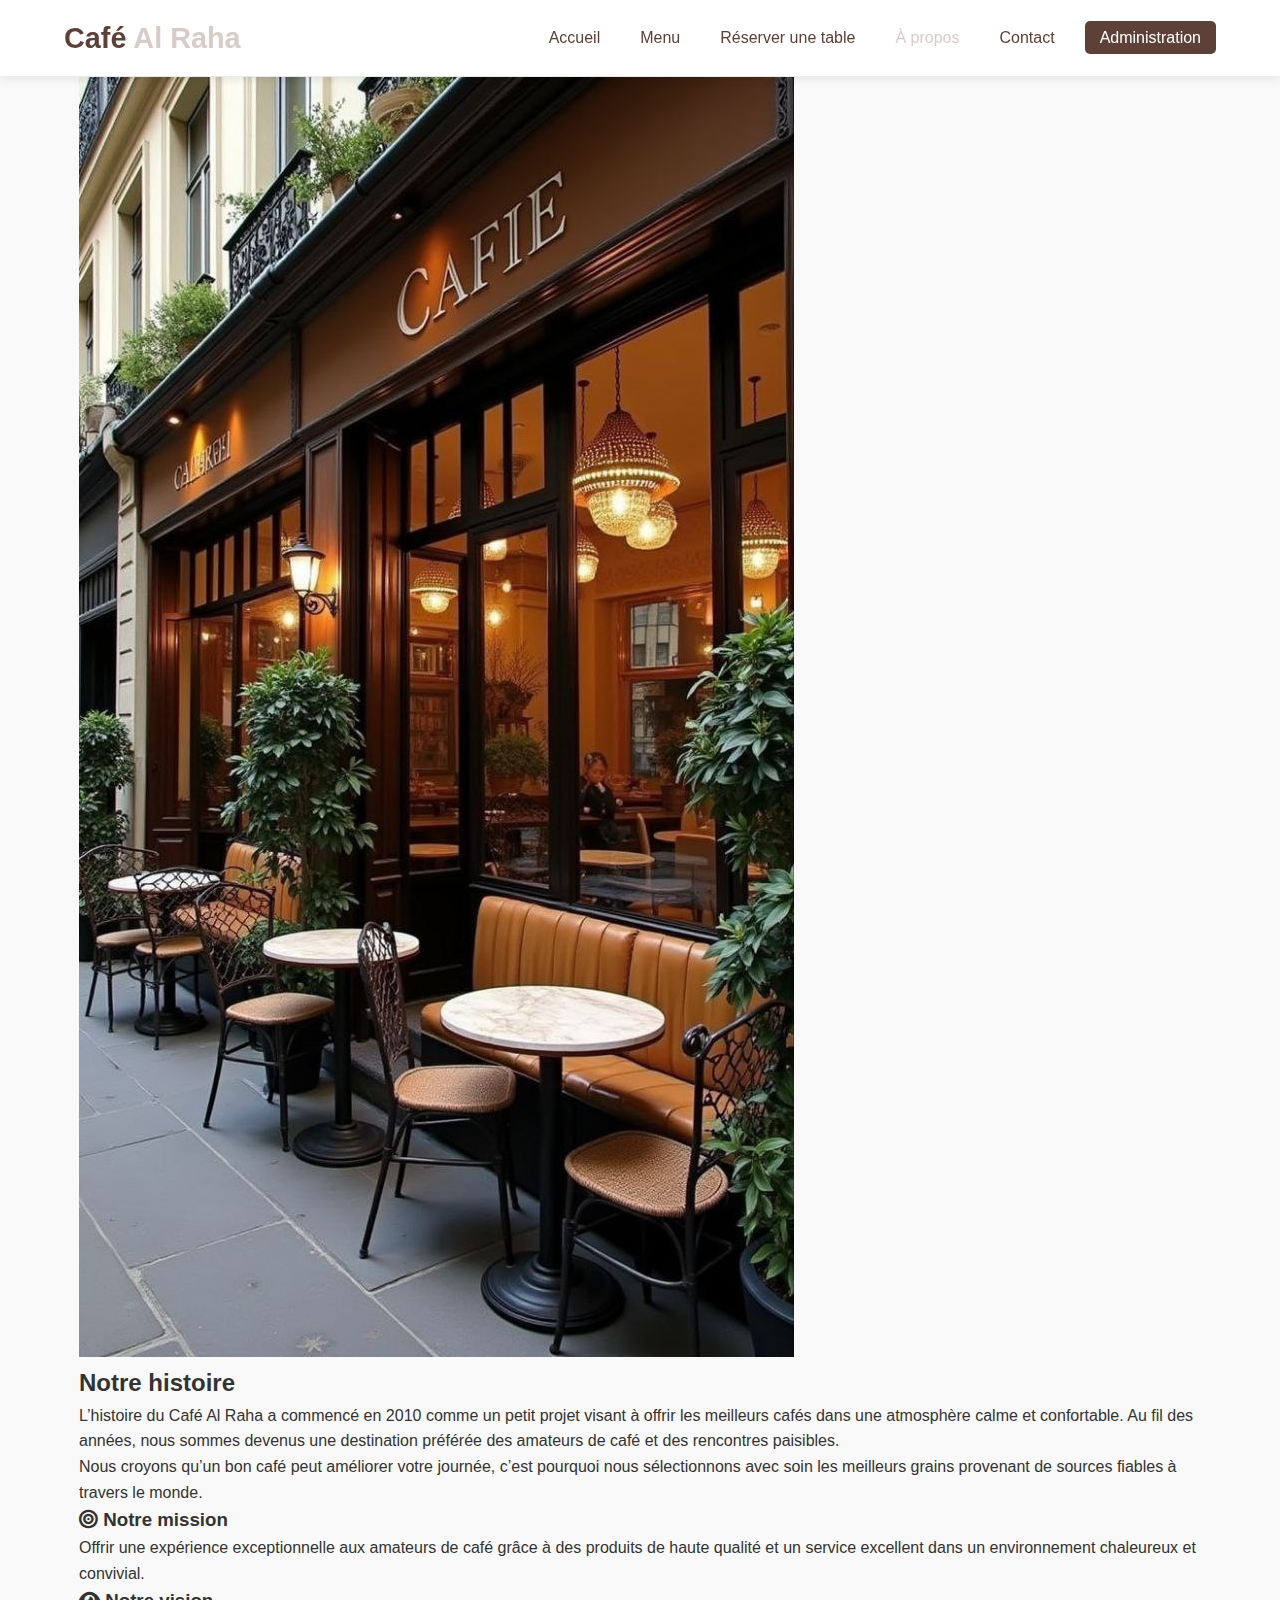
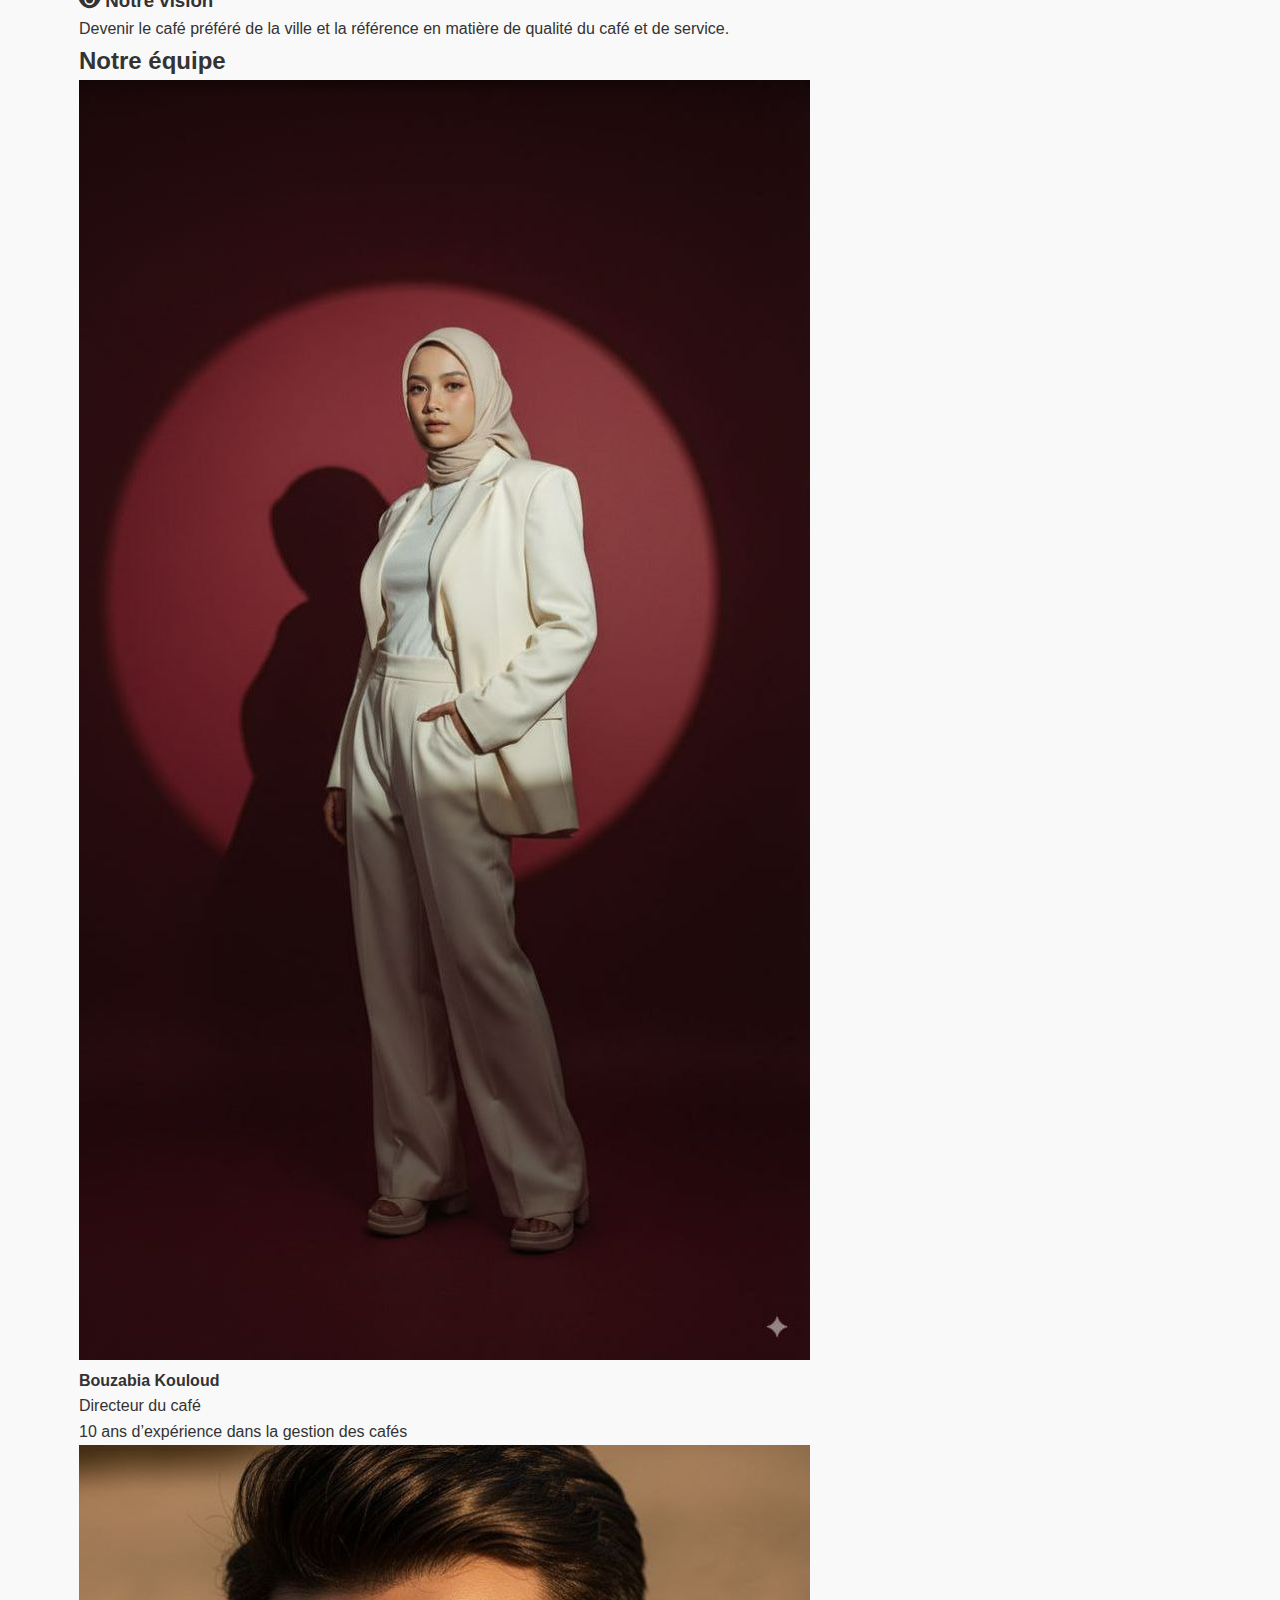
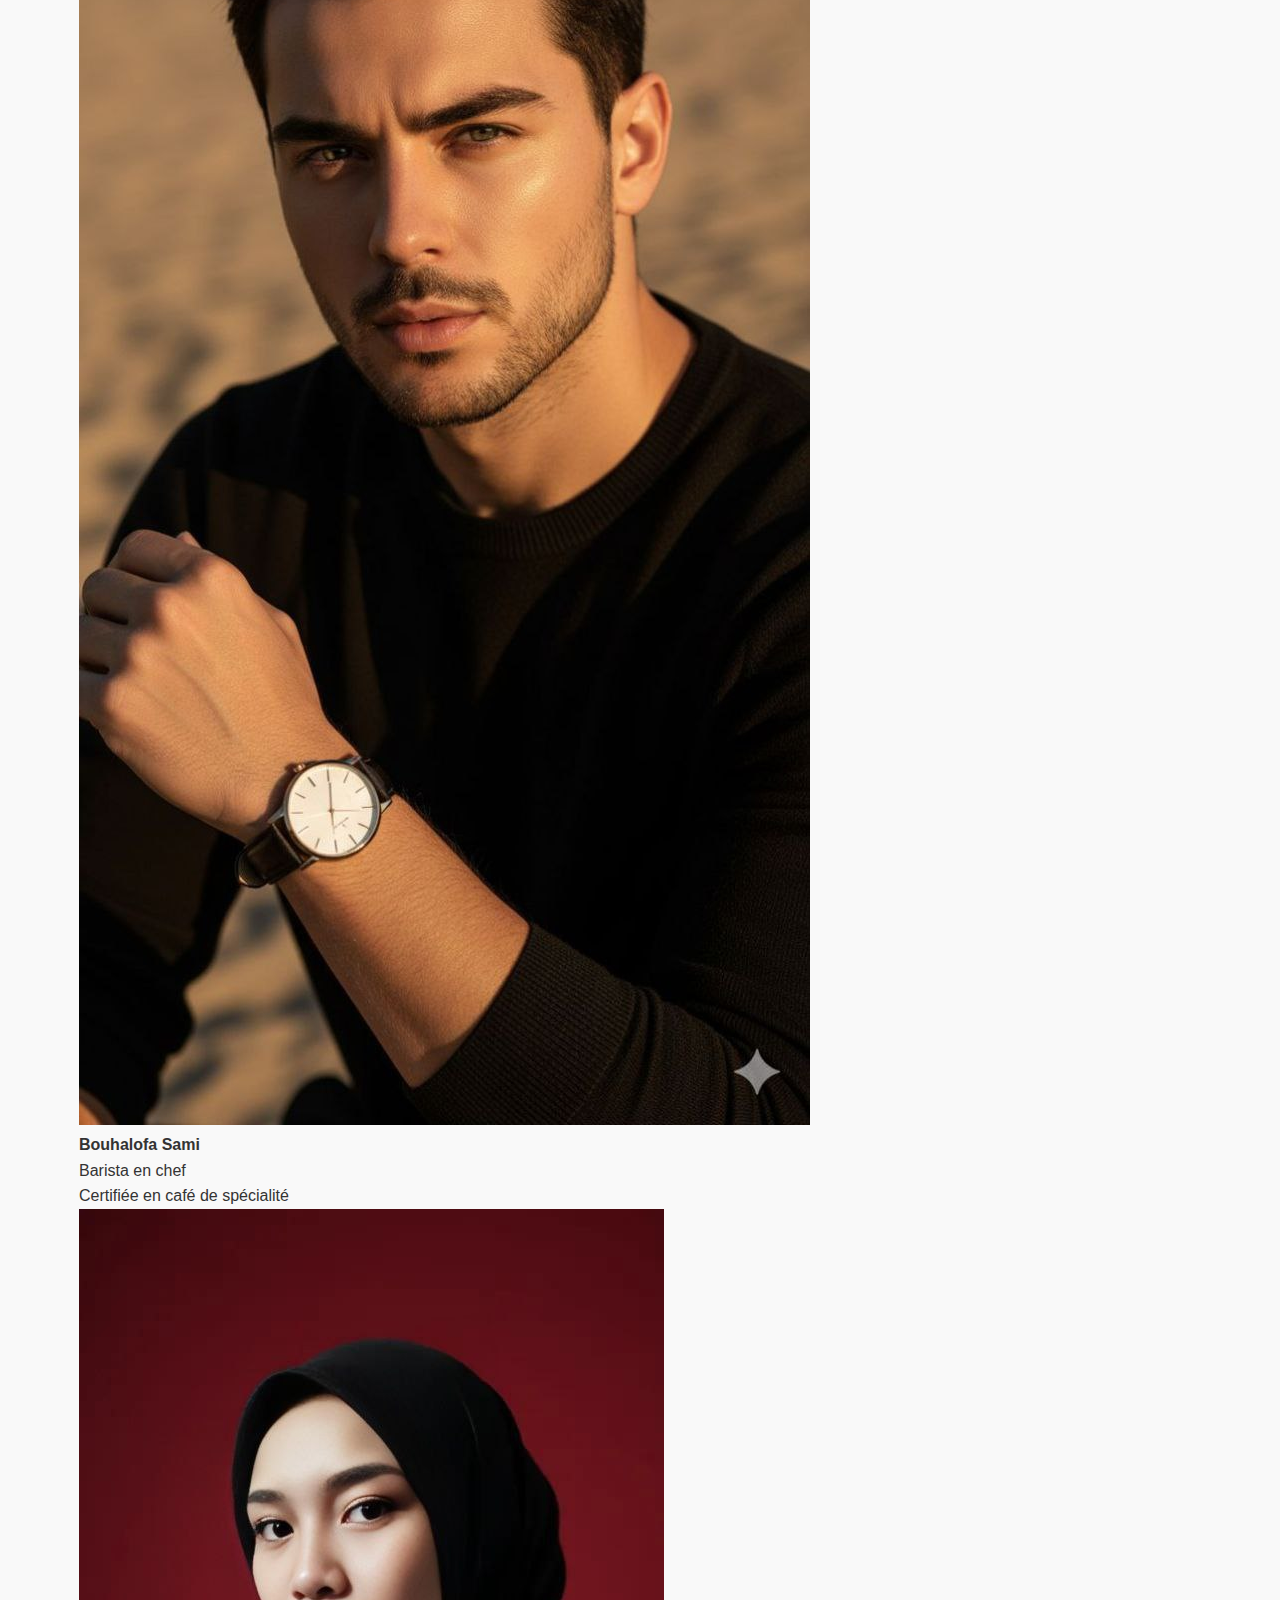
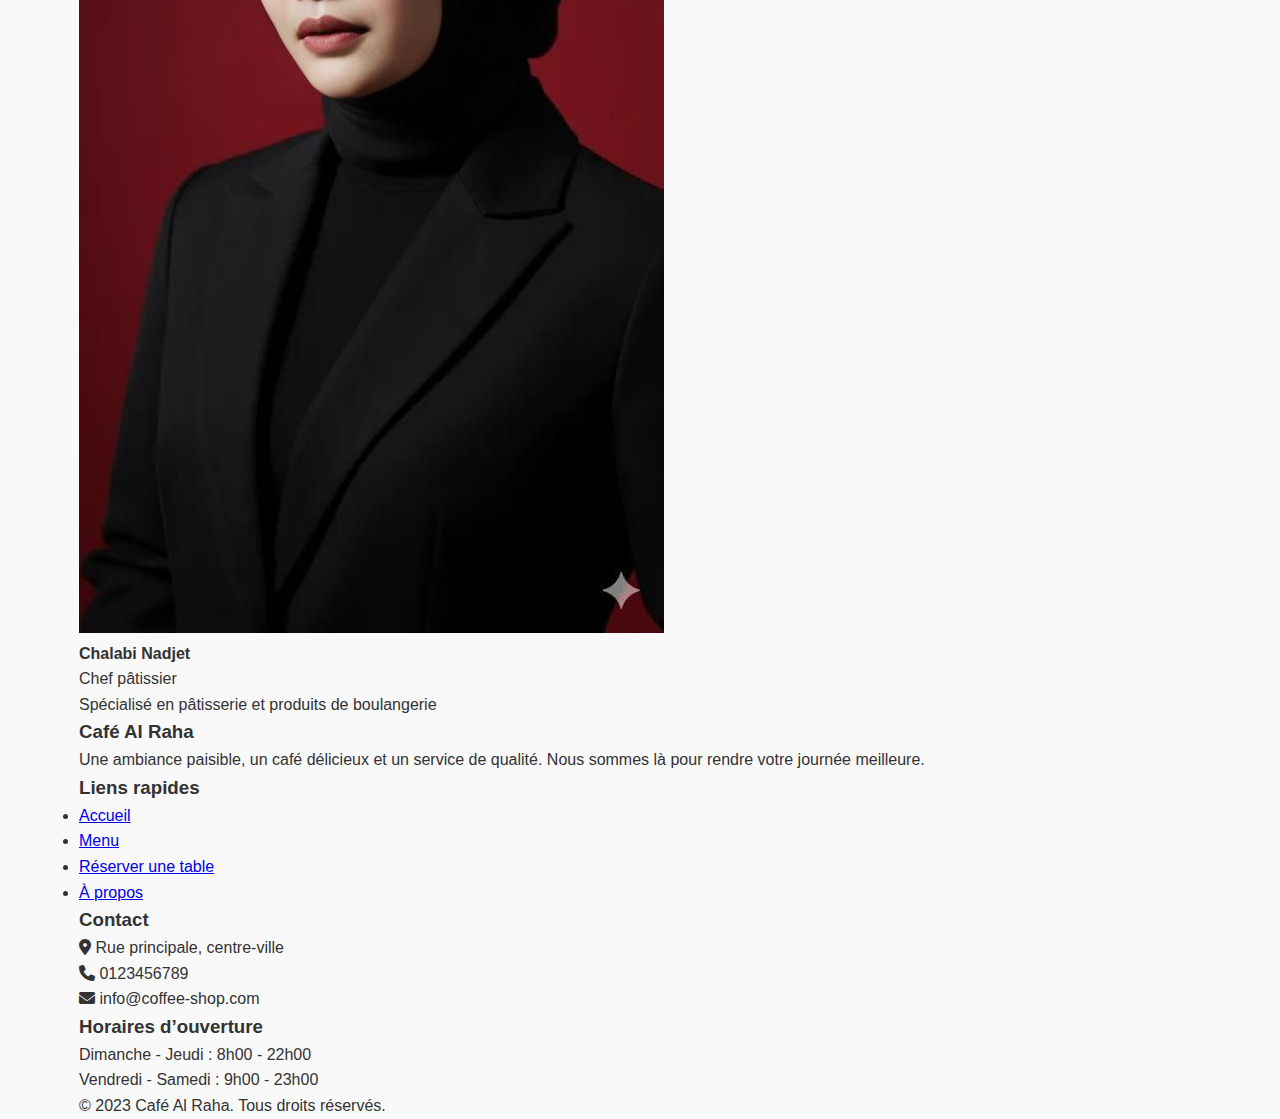
<file: about.html>
<!DOCTYPE html>
<html lang="fr" dir="ltr">
<head>
    <meta charset="UTF-8">
    <meta name="viewport" content="width=device-width, initial-scale=1.0">
    <title>À propos de nous - Café Al Raha</title>
    <link rel="stylesheet" href="css/style.css">
    <link rel="stylesheet" href="https://cdnjs.cloudflare.com/ajax/libs/font-awesome/6.4.0/css/all.min.css">
    <script src="https://code.jquery.com/jquery-3.6.0.min.js"></script>
</head>
<body>

    <!-- Barre de navigation -->
    <nav class="navbar">
        <div class="container">
            <a href="index.html" class="logo">Café <span>Al Raha</span></a>
            <ul class="nav-links">
                <li><a href="index.html">Accueil</a></li>
                <li><a href="menu.html">Menu</a></li>
                <li><a href="reservation.html">Réserver une table</a></li>
                <li><a href="about.html" class="active">À propos</a></li>
                <li><a href="contact.html">Contact</a></li>
                <li><a href="admin/login.php" class="admin-btn">Administration</a></li>
            </ul>
            <div class="menu-toggle">
                <i class="fas fa-bars"></i>
            </div>
        </div>
    </nav>

    <!-- En-tête de page -->
    <section class="page-header">
        <div class="container">
            <h1>À propos de nous</h1>
            <p>Découvrez l’histoire du Café Al Raha et notre équipe</p>
        </div>
    </section>

    <!-- Contenu -->
    <section class="about-content">
        <div class="container">
            <div class="about-grid">
                <div class="about-image">
                    <img src="image/coffe1.jpg" alt="Image du café">
                </div>
                <div class="about-text">
                    <h2>Notre histoire</h2>
                    <p>L’histoire du Café Al Raha a commencé en 2010 comme un petit projet visant à offrir les meilleurs cafés dans une atmosphère calme et confortable. Au fil des années, nous sommes devenus une destination préférée des amateurs de café et des rencontres paisibles.</p>
                    <p>Nous croyons qu’un bon café peut améliorer votre journée, c’est pourquoi nous sélectionnons avec soin les meilleurs grains provenant de sources fiables à travers le monde.</p>
                </div>
            </div>

            <div class="mission-vision">
                <div class="mission">
                    <h3><i class="fas fa-bullseye"></i> Notre mission</h3>
                    <p>Offrir une expérience exceptionnelle aux amateurs de café grâce à des produits de haute qualité et un service excellent dans un environnement chaleureux et convivial.</p>
                </div>
                <div class="vision">
                    <h3><i class="fas fa-eye"></i> Notre vision</h3>
                    <p>Devenir le café préféré de la ville et la référence en matière de qualité du café et de service.</p>
                </div>
            </div>

            <div class="team-section">
                <h2>Notre équipe</h2>
                <div class="team-grid">
                    <div class="team-member">
                        <img src="image/khou.jpg" alt="Bouzabia Kouloud">
                        <h4>Bouzabia Kouloud</h4>
                        <p>Directeur du café</p>
                        <p>10 ans d’expérience dans la gestion des cafés</p>
                    </div>
                    <div class="team-member">
                        <img src="image/sami.jpg" alt="Bouhalofa Sami">
                        <h4>Bouhalofa Sami</h4>
                        <p>Barista en chef</p>
                        <p>Certifiée en café de spécialité</p>
                    </div>
                    <div class="team-member">
                        <img src="image/nadj.jpg" alt="Chalabi Nadjet">
                        <h4>Chalabi Nadjet</h4>
                        <p>Chef pâtissier</p>
                        <p>Spécialisé en pâtisserie et produits de boulangerie</p>
                    </div>
                </div>
            </div>
        </div>
    </section>

    <!-- Pied de page -->
    <footer class="footer">
        <div class="container">
            <div class="footer-content">
                <div class="footer-section">
                    <h3>Café Al Raha</h3>
                    <p>Une ambiance paisible, un café délicieux et un service de qualité. Nous sommes là pour rendre votre journée meilleure.</p>
                </div>
                <div class="footer-section">
                    <h3>Liens rapides</h3>
                    <ul>
                        <li><a href="index.html">Accueil</a></li>
                        <li><a href="menu.html">Menu</a></li>
                        <li><a href="reservation.html">Réserver une table</a></li>
                        <li><a href="about.html">À propos</a></li>
                    </ul>
                </div>
                <div class="footer-section">
                    <h3>Contact</h3>
                    <p><i class="fas fa-map-marker-alt"></i> Rue principale, centre-ville</p>
                    <p><i class="fas fa-phone"></i> 0123456789</p>
                    <p><i class="fas fa-envelope"></i> info@coffee-shop.com</p>
                </div>
                <div class="footer-section">
                    <h3>Horaires d’ouverture</h3>
                    <p>Dimanche - Jeudi : 8h00 - 22h00</p>
                    <p>Vendredi - Samedi : 9h00 - 23h00</p>
                </div>
            </div>
            <div class="footer-bottom">
                <p>© 2023 Café Al Raha. Tous droits réservés.</p>
            </div>
        </div>
    </footer>

    <script src="js/main.js"></script>
</body>
</html>
</file>
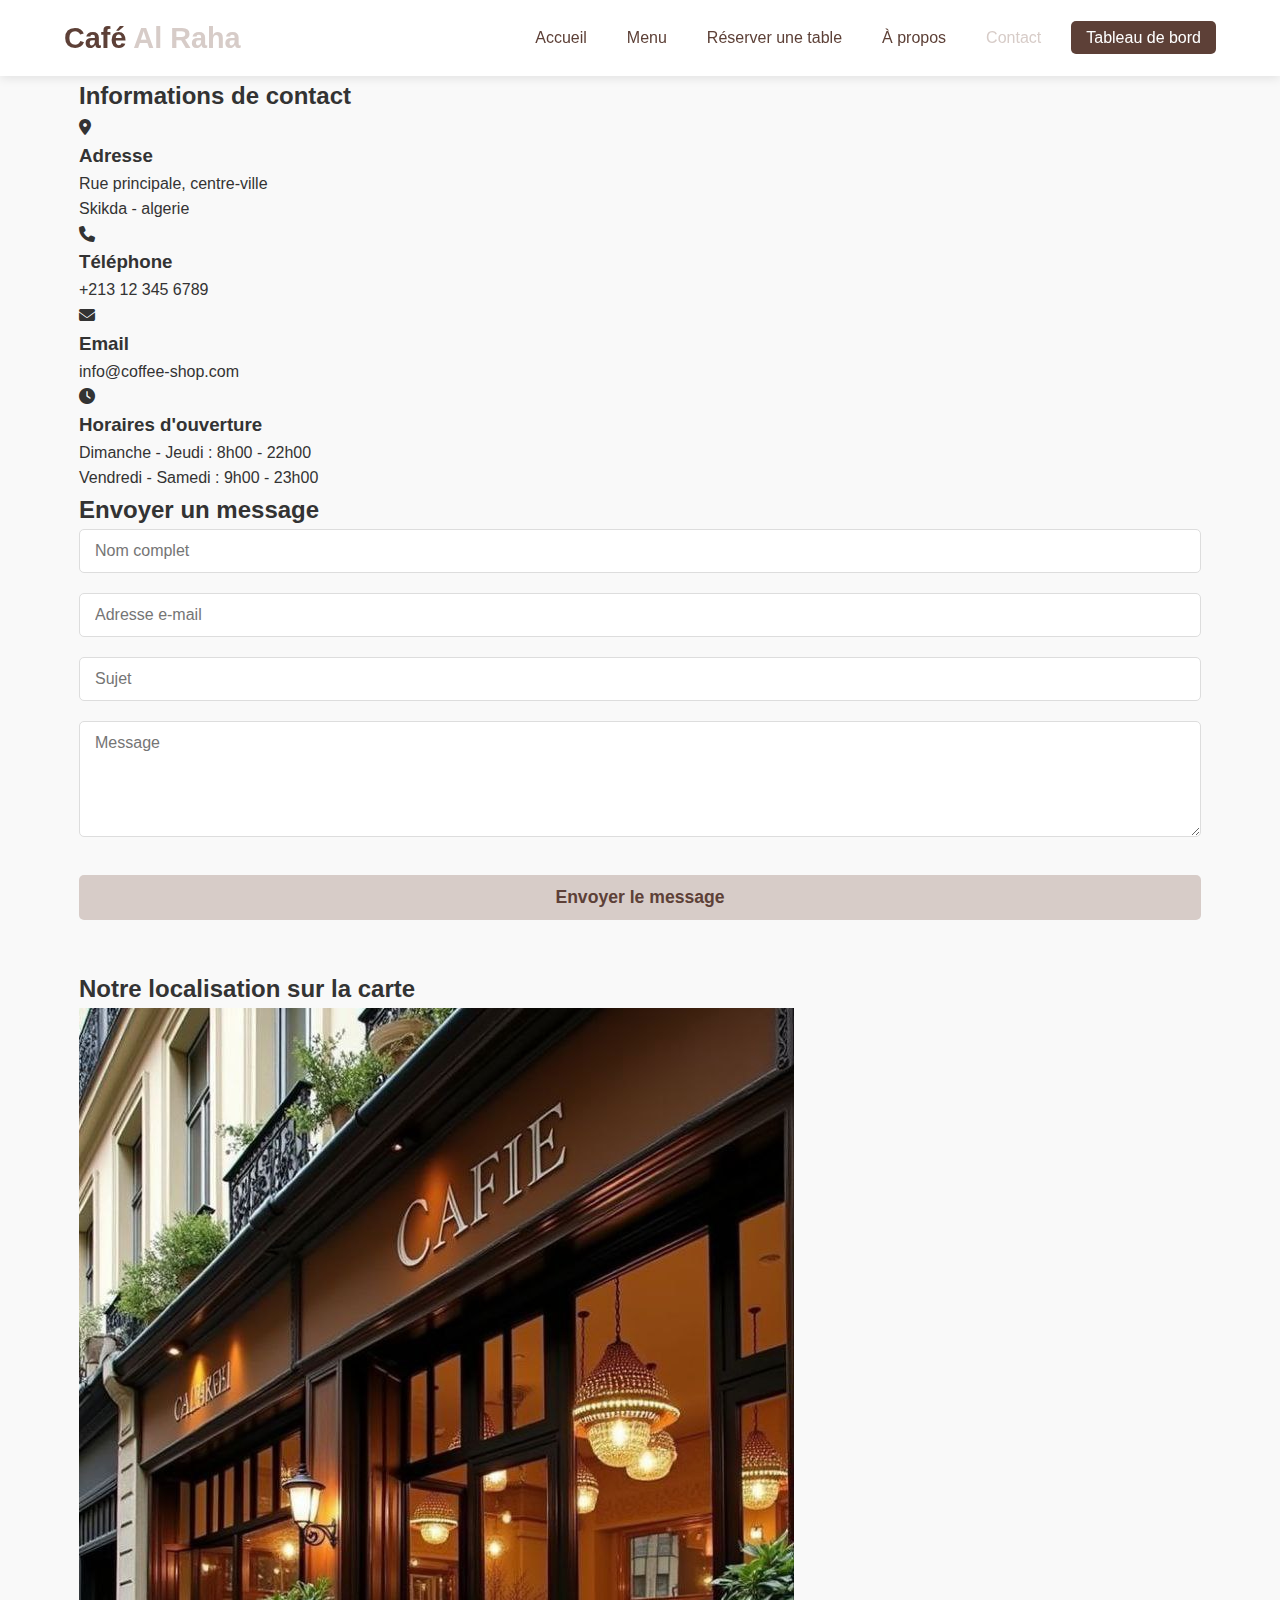
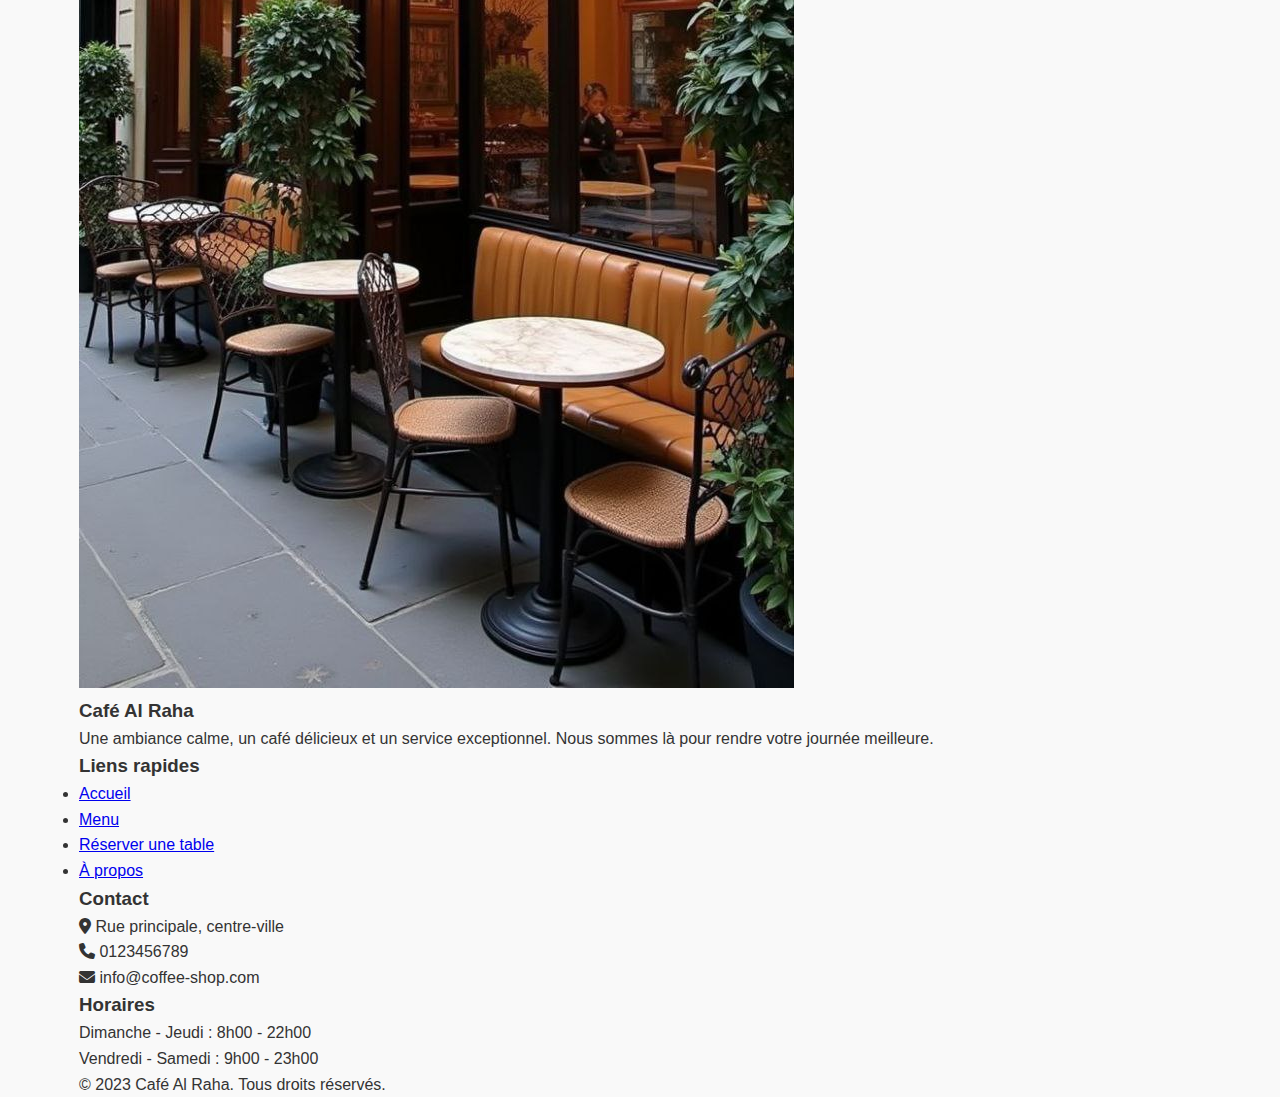
<file: contact.html>
<!DOCTYPE html>
<html lang="fr" dir="ltr">
<head>
    <meta charset="UTF-8">
    <meta name="viewport" content="width=device-width, initial-scale=1.0">
    <title>Contactez-nous - Café Al Raha</title>
    <link rel="stylesheet" href="css/style.css">
    <link rel="stylesheet" href="https://cdnjs.cloudflare.com/ajax/libs/font-awesome/6.4.0/css/all.min.css">
    <script src="https://code.jquery.com/jquery-3.6.0.min.js"></script>
</head>
<body>
    <!-- Barre de navigation -->
    <nav class="navbar">
        <div class="container">
            <a href="index.html" class="logo">Café <span>Al Raha</span></a>
            <ul class="nav-links">
                <li><a href="index.html">Accueil</a></li>
                <li><a href="menu.html">Menu</a></li>
                <li><a href="reservation.html">Réserver une table</a></li>
                <li><a href="about.html">À propos</a></li>
                <li><a href="contact.html" class="active">Contact</a></li>
                <li><a href="admin/login.php" class="admin-btn">Tableau de bord</a></li>
            </ul>
            <div class="menu-toggle">
                <i class="fas fa-bars"></i>
            </div>
        </div>
    </nav>

    <!-- En-tête de la page -->
    <section class="page-header">
        <div class="container">
            <h1>Contactez-nous</h1>
            <p>Nous sommes là pour répondre à vos questions</p>
        </div>
    </section>

    <!-- Contenu de la page -->
    <section class="contact-content">
        <div class="container">
            <div class="contact-grid">
                <div class="contact-info">
                    <h2>Informations de contact</h2>
                    <div class="info-item">
                        <i class="fas fa-map-marker-alt"></i>
                        <div>
                            <h3>Adresse</h3>
                            <p>Rue principale, centre-ville<br>Skikda - algerie</p>
                        </div>
                    </div>
                    <div class="info-item">
                        <i class="fas fa-phone"></i>
                        <div>
                            <h3>Téléphone</h3>
                            <p>+213 12 345 6789</p>
                        </div>
                    </div>
                    <div class="info-item">
                        <i class="fas fa-envelope"></i>
                        <div>
                            <h3>Email</h3>
                            <p>info@coffee-shop.com</p>
                        </div>
                    </div>
                    <div class="info-item">
                        <i class="fas fa-clock"></i>
                        <div>
                            <h3>Horaires d'ouverture</h3>
                            <p>Dimanche - Jeudi : 8h00 - 22h00</p>
                            <p>Vendredi - Samedi : 9h00 - 23h00</p>
                        </div>
                    </div>
                </div>

                <div class="contact-form">
                    <h2>Envoyer un message</h2>
                    <form id="contactForm">
                        <div class="form-group">
                            <input type="text" id="contactName" name="name" placeholder="Nom complet" required>
                        </div>
                        <div class="form-group">
                            <input type="email" id="contactEmail" name="email" placeholder="Adresse e-mail" required>
                        </div>
                        <div class="form-group">
                            <input type="text" id="contactSubject" name="subject" placeholder="Sujet" required>
                        </div>
                        <div class="form-group">
                            <textarea id="contactMessage" name="message" placeholder="Message" rows="5" required></textarea>
                        </div>
                        <button type="submit" class="btn btn-submit">Envoyer le message</button>
                    </form>
                    <div id="contactMessageResponse" class="message"></div>
                </div>
            </div>
            <div class="map-section">
                <h2>Notre localisation sur la carte</h2>
                <div class="map-placeholder">
                    <div class="map-image">
                        <img src="image/coffe1.jpg" alt="Carte de localisation">
                    </div>
                </div>
            </div>
        </div>
    </section>

    <!-- Pied de page -->
    <footer class="footer">
        <div class="container">
            <div class="footer-content">
                <div class="footer-section">
                    <h3>Café Al Raha</h3>
                    <p>Une ambiance calme, un café délicieux et un service exceptionnel. Nous sommes là pour rendre votre journée meilleure.</p>
                </div>
                <div class="footer-section">
                    <h3>Liens rapides</h3>
                    <ul>
                        <li><a href="index.html">Accueil</a></li>
                        <li><a href="menu.html">Menu</a></li>
                        <li><a href="reservation.html">Réserver une table</a></li>
                        <li><a href="about.html">À propos</a></li>
                    </ul>
                </div>
                <div class="footer-section">
                    <h3>Contact</h3>
                    <p><i class="fas fa-map-marker-alt"></i> Rue principale, centre-ville</p>
                    <p><i class="fas fa-phone"></i> 0123456789</p>
                    <p><i class="fas fa-envelope"></i> info@coffee-shop.com</p>
                </div>
                <div class="footer-section">
                    <h3>Horaires</h3>
                    <p>Dimanche - Jeudi : 8h00 - 22h00</p>
                    <p>Vendredi - Samedi : 9h00 - 23h00</p>
                </div>
            </div>
            <div class="footer-bottom">
                <p>© 2023 Café Al Raha. Tous droits réservés.</p>
            </div>
        </div>
    </footer>

    <script src="js/main.js"></script>
    <script src="js/contact.js"></script>
</body>
</html>
</file>
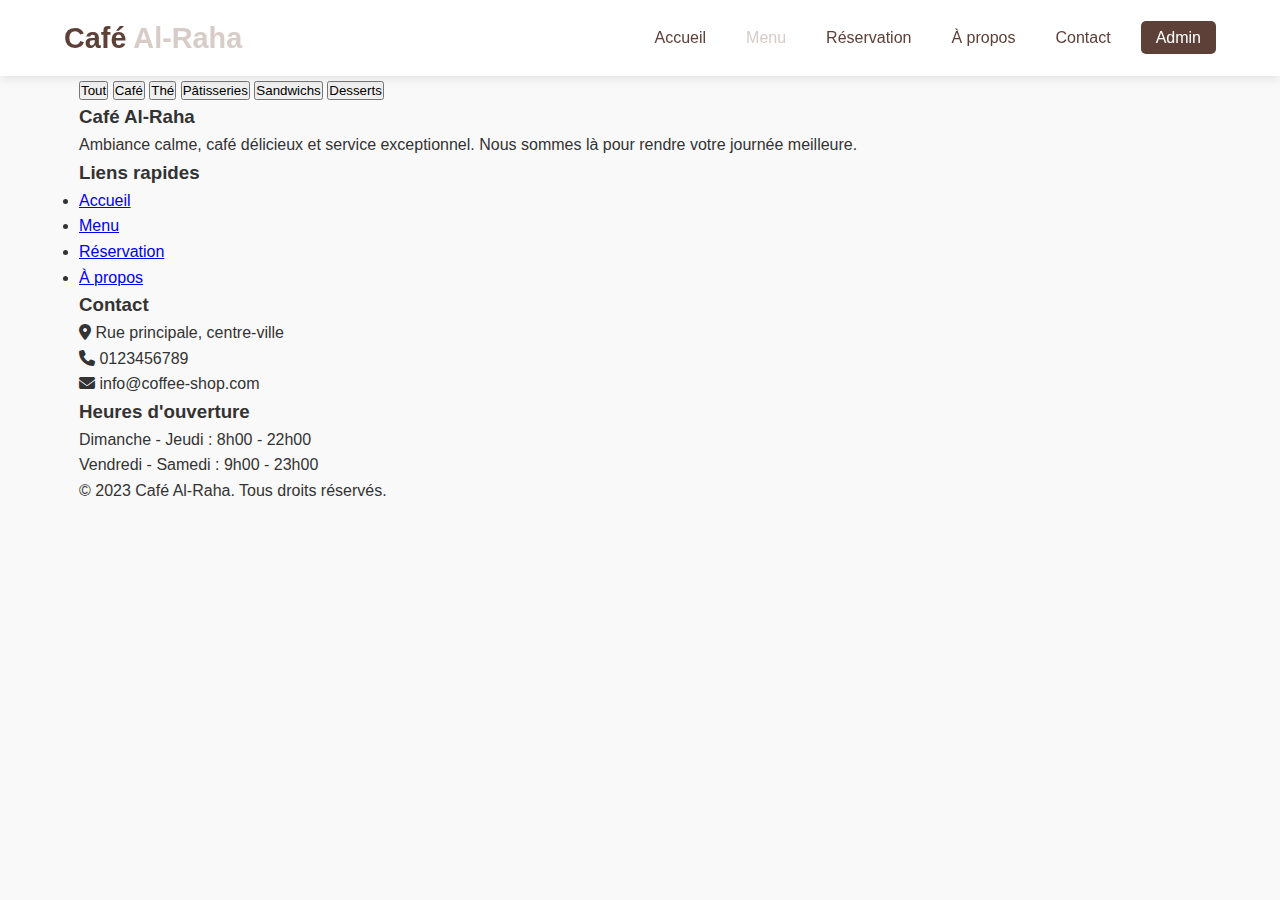
<file: menu.html>
<!DOCTYPE html>
<html lang="fr" dir="ltr">
<head>
    <meta charset="UTF-8">
    <meta name="viewport" content="width=device-width, initial-scale=1.0">
    <title>Menu - Café Al-Raha</title>
    <link rel="stylesheet" href="css/style.css">
    <link rel="stylesheet" href="https://cdnjs.cloudflare.com/ajax/libs/font-awesome/6.4.0/css/all.min.css">
    <script src="https://code.jquery.com/jquery-3.6.0.min.js"></script>
</head>
<body>
    <!-- Barre de navigation -->
    <nav class="navbar">
        <div class="container">
            <a href="index.html" class="logo">Café <span>Al-Raha</span></a>
            <ul class="nav-links">
                <li><a href="index.html">Accueil</a></li>
                <li><a href="menu.html" class="active">Menu</a></li>
                <li><a href="reservation.html">Réservation</a></li>
                <li><a href="about.html">À propos</a></li>
                <li><a href="contact.html">Contact</a></li>
                <li><a href="admin/login.php" class="admin-btn">Admin</a></li>
            </ul>
            <div class="menu-toggle">
                <i class="fas fa-bars"></i>
            </div>
        </div>
    </nav>

    <!-- Section d'en-tête -->
    <section class="page-header">
        <div class="container">
            <h1>Menu</h1>
            <p>Profitez de notre sélection de cafés et plats délicieux</p>
        </div>
    </section>

    <!-- Contenu de la page -->
    <section class="menu-content">
        <div class="container">
            <!-- Filtrer par catégorie -->
            <div class="menu-categories">
                <button class="category-btn active" data-category="all">Tout</button>
                <button class="category-btn" data-category="coffee">Café</button>
                <button class="category-btn" data-category="tea">Thé</button>
                <button class="category-btn" data-category="pastry">Pâtisseries</button>
                <button class="category-btn" data-category="sandwich">Sandwichs</button>
                <button class="category-btn" data-category="dessert">Desserts</button>
            </div>

            <!-- Liste du menu -->
            <div class="menu-items">
                <!-- Rempli par JavaScript -->
            </div>

            <!-- Modèle d'un élément du menu -->
            <template id="menuItemTemplate">
                <div class="menu-item" data-category="">
                    <div class="menu-item-image">
                        <img src="" alt="">
                    </div>
                    <div class="menu-item-content">
                        <h3 class="item-name"></h3>
                        <p class="item-description"></p>
                        <div class="item-footer">
                            <span class="item-price"></span>
                            <span class="item-badge"></span>
                        </div>
                    </div>
                </div>
            </template>
        </div>
    </section>

    <!-- Footer -->
    <footer class="footer">
        <div class="container">
            <div class="footer-content">
                <div class="footer-section">
                    <h3>Café Al-Raha</h3>
                    <p>Ambiance calme, café délicieux et service exceptionnel. Nous sommes là pour rendre votre journée meilleure.</p>
                </div>
                <div class="footer-section">
                    <h3>Liens rapides</h3>
                    <ul>
                        <li><a href="index.html">Accueil</a></li>
                        <li><a href="menu.html">Menu</a></li>
                        <li><a href="reservation.html">Réservation</a></li>
                        <li><a href="about.html">À propos</a></li>
                    </ul>
                </div>
                <div class="footer-section">
                    <h3>Contact</h3>
                    <p><i class="fas fa-map-marker-alt"></i> Rue principale, centre-ville</p>
                    <p><i class="fas fa-phone"></i> 0123456789</p>
                    <p><i class="fas fa-envelope"></i> info@coffee-shop.com</p>
                </div>
                <div class="footer-section">
                    <h3>Heures d'ouverture</h3>
                    <p>Dimanche - Jeudi : 8h00 - 22h00</p>
                    <p>Vendredi - Samedi : 9h00 - 23h00</p>
                </div>
            </div>
            <div class="footer-bottom">
                <p>© 2023 Café Al-Raha. Tous droits réservés.</p>
            </div>
        </div>
    </footer>

    <script src="js/main.js"></script>
    <script src="js/menu.js"></script>
</body>
</html>
</file>
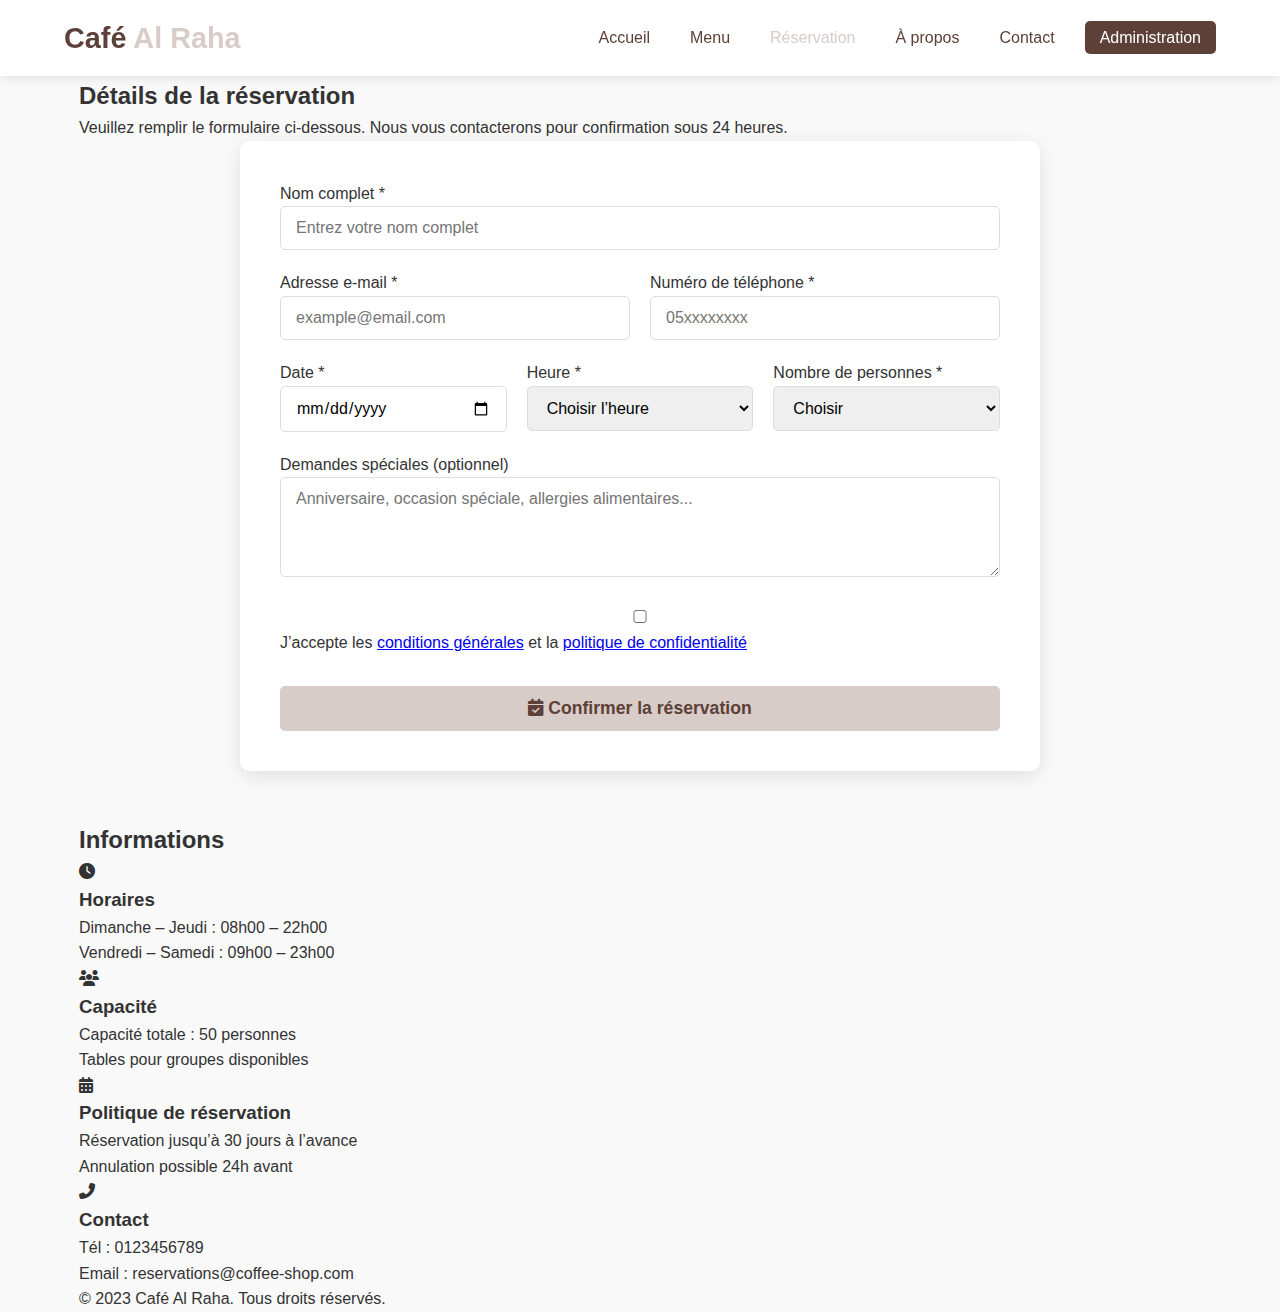
<file: reservation.html>
<!DOCTYPE html>
<html lang="fr" dir="ltr">
<head>
    <meta charset="UTF-8">
    <meta name="viewport" content="width=device-width, initial-scale=1.0">
    <title>Réservation de table - Café Al Raha</title>
    <link rel="stylesheet" href="css/style.css">
    <link rel="stylesheet" href="https://cdnjs.cloudflare.com/ajax/libs/font-awesome/6.4.0/css/all.min.css">
    <script src="https://code.jquery.com/jquery-3.6.0.min.js"></script>
</head>
<body>

    <!-- Barre de navigation -->
    <nav class="navbar">
        <div class="container">
            <a href="index.html" class="logo">Café <span>Al Raha</span></a>
            <ul class="nav-links">
                <li><a href="index.html">Accueil</a></li>
                <li><a href="menu.html">Menu</a></li>
                <li><a href="reservation.html" class="active">Réservation</a></li>
                <li><a href="about.html">À propos</a></li>
                <li><a href="contact.html">Contact</a></li>
                <li><a href="admin/login.php" class="admin-btn">Administration</a></li>
            </ul>
            <div class="menu-toggle">
                <i class="fas fa-bars"></i>
            </div>
        </div>
    </nav>

    <!-- En-tête -->
    <section class="page-header">
        <div class="container">
            <h1>Réserver une table</h1>
            <p>Réservez votre table dès maintenant et profitez d’une expérience unique au Café Al Raha</p>
        </div>
    </section>

    <!-- Contenu -->
    <section class="reservation-content">
        <div class="container">
            <div class="reservation-grid">

                <div class="reservation-form-container">
                    <h2>Détails de la réservation</h2>
                    <p class="form-description">
                        Veuillez remplir le formulaire ci-dessous. Nous vous contacterons pour confirmation sous 24 heures.
                    </p>

                    <form id="reservationForm" class="reservation-form">
                        <div class="form-group">
                            <label for="fullName">Nom complet *</label>
                            <input type="text" id="fullName" name="customer_name" placeholder="Entrez votre nom complet" required>
                        </div>

                        <div class="form-row">
                            <div class="form-group">
                                <label for="email">Adresse e-mail *</label>
                                <input type="email" id="email" name="email" placeholder="example@email.com" required>
                            </div>
                            <div class="form-group">
                                <label for="phone">Numéro de téléphone *</label>
                                <input type="tel" id="phone" name="phone" placeholder="05xxxxxxxx" required>
                            </div>
                        </div>

                        <div class="form-row">
                            <div class="form-group">
                                <label for="reservationDate">Date *</label>
                                <input type="date" id="reservationDate" name="reservation_date" required>
                            </div>
                            <div class="form-group">
                                <label for="reservationTime">Heure *</label>
                                <select id="reservationTime" name="reservation_time" required>
                                    <option value="">Choisir l’heure</option>
                                    <option value="08:00">08:00</option>
                                    <option value="09:00">09:00</option>
                                    <option value="10:00">10:00</option>
                                    <option value="11:00">11:00</option>
                                    <option value="12:00">12:00</option>
                                    <option value="13:00">13:00</option>
                                    <option value="14:00">14:00</option>
                                    <option value="15:00">15:00</option>
                                    <option value="16:00">16:00</option>
                                    <option value="17:00">17:00</option>
                                    <option value="18:00">18:00</option>
                                    <option value="19:00">19:00</option>
                                    <option value="20:00">20:00</option>
                                </select>
                            </div>
                            <div class="form-group">
                                <label for="numberOfPeople">Nombre de personnes *</label>
                                <select id="numberOfPeople" name="number_of_people" required>
                                    <option value="">Choisir</option>
                                    <option value="1">1 personne</option>
                                    <option value="2">2 personnes</option>
                                    <option value="3">3 personnes</option>
                                    <option value="4">4 personnes</option>
                                    <option value="5">5 personnes</option>
                                    <option value="6">6 personnes</option>
                                    <option value="7">7 personnes</option>
                                    <option value="8">8 personnes ou plus</option>
                                </select>
                            </div>
                        </div>

                        <div class="form-group">
                            <label for="specialRequests">Demandes spéciales (optionnel)</label>
                            <textarea id="specialRequests" name="special_requests"
                                placeholder="Anniversaire, occasion spéciale, allergies alimentaires..."></textarea>
                        </div>

                        <div class="form-group checkbox-group">
                            <input type="checkbox" id="terms" name="terms" required>
                            <label for="terms">
                                J’accepte les <a href="#">conditions générales</a> et la <a href="#">politique de confidentialité</a>
                            </label>
                        </div>

                        <button type="submit" class="btn btn-submit">
                            <i class="fas fa-calendar-check"></i> Confirmer la réservation
                        </button>
                    </form>

                    <div id="reservationMessage" class="message"></div>
                </div>

                <div class="reservation-info">
                    <h2>Informations</h2>

                    <div class="info-box">
                        <i class="fas fa-clock"></i>
                        <div>
                            <h3>Horaires</h3>
                            <p>Dimanche – Jeudi : 08h00 – 22h00</p>
                            <p>Vendredi – Samedi : 09h00 – 23h00</p>
                        </div>
                    </div>

                    <div class="info-box">
                        <i class="fas fa-users"></i>
                        <div>
                            <h3>Capacité</h3>
                            <p>Capacité totale : 50 personnes</p>
                            <p>Tables pour groupes disponibles</p>
                        </div>
                    </div>

                    <div class="info-box">
                        <i class="fas fa-calendar-alt"></i>
                        <div>
                            <h3>Politique de réservation</h3>
                            <p>Réservation jusqu’à 30 jours à l’avance</p>
                            <p>Annulation possible 24h avant</p>
                        </div>
                    </div>

                    <div class="info-box">
                        <i class="fas fa-phone-alt"></i>
                        <div>
                            <h3>Contact</h3>
                            <p>Tél : 0123456789</p>
                            <p>Email : reservations@coffee-shop.com</p>
                        </div>
                    </div>
                </div>
            </div>
        </div>
    </section>

    <footer class="footer">
        <div class="container">
            <p>© 2023 Café Al Raha. Tous droits réservés.</p>
        </div>
    </footer>

    <script src="js/main.js"></script>
    <script src="js/reservation.js"></script>
</body>
</html>
</file>
<file: css/style.css>
/* Paramètres généraux */
* {
    margin: 0;
    padding: 0;
    box-sizing: border-box;
}

body {
    font-family: 'Segoe UI', Tahoma, Geneva, Verdana, sans-serif;
    line-height: 1.6;
    color: #333;
    background-color: #f9f9f9;
    direction: ltr;
}

.container {
    width: 90%;
    max-width: 1200px;
    margin: 0 auto;
    padding: 0 15px;
}

/* Barre de navigation */
.navbar {
    background-color: #fff;
    box-shadow: 0 2px 10px rgba(0,0,0,0.1);
    position: fixed;
    width: 100%;
    top: 0;
    z-index: 1000;
}

.navbar .container {
    display: flex;
    justify-content: space-between;
    align-items: center;
    padding: 15px 0;
}

.logo {
    font-size: 1.8rem;
    font-weight: bold;
    color: #5D4037;
    text-decoration: none;
}

.logo span {
    color: #D7CCC8;
}

.nav-links {
    display: flex;
    list-style: none;
}

.nav-links li {
    margin-left: 20px;
}

.nav-links a {
    text-decoration: none;
    color: #5D4037;
    font-weight: 500;
    padding: 5px 10px;
    transition: color 0.3s;
}

.nav-links a:hover,
.nav-links a.active {
    color: #D7CCC8;
}

.admin-btn {
    background-color: #5D4037;
    color: white !important;
    padding: 8px 15px !important;
    border-radius: 5px;
}

.menu-toggle {
    display: none;
    font-size: 1.5rem;
    cursor: pointer;
}

/* Section Hero */
.hero {
    background: linear-gradient(rgba(93, 64, 55, 0.8), rgba(93, 64, 55, 0.8)), url('../images/coffee-bg.jpg');
    background-size: cover;
    background-position: center;
    color: white;
    text-align: center;
    padding: 150px 0 100px;
    margin-top: 70px;
}

.hero-content h1 {
    font-size: 3rem;
    margin-bottom: 20px;
}

.hero-content p {
    font-size: 1.2rem;
    margin-bottom: 30px;
    max-width: 700px;
    margin-left: auto;
    margin-right: auto;
}

.btn {
    display: inline-block;
    background-color: #D7CCC8;
    color: #5D4037;
    padding: 12px 30px;
    border-radius: 5px;
    text-decoration: none;
    font-weight: bold;
    transition: background-color 0.3s;
    border: none;
    cursor: pointer;
}

.btn:hover {
    background-color: #BCAAA4;
}

/* Fonctionnalités */
.features {
    padding: 80px 0;
}

.section-title {
    text-align: center;
    font-size: 2.2rem;
    margin-bottom: 50px;
    color: #5D4037;
}

.features-grid {
    display: grid;
    grid-template-columns: repeat(auto-fit, minmax(250px, 1fr));
    gap: 30px;
}

.feature-card {
    background-color: white;
    padding: 30px;
    border-radius: 10px;
    text-align: center;
    box-shadow: 0 5px 15px rgba(0,0,0,0.05);
    transition: transform 0.3s;
}

.feature-card:hover {
    transform: translateY(-10px);
}

.feature-card i {
    font-size: 2.5rem;
    color: #D7CCC8;
    margin-bottom: 20px;
}

.feature-card h3 {
    font-size: 1.5rem;
    margin-bottom: 15px;
    color: #5D4037;
}

/* Réservation rapide */
.quick-reservation {
    padding: 80px 0;
    background-color: #f5f5f5;
}

.reservation-form {
    background-color: white;
    padding: 40px;
    border-radius: 10px;
    box-shadow: 0 5px 20px rgba(0,0,0,0.1);
    max-width: 800px;
    margin: 0 auto;
}

.form-group {
    margin-bottom: 20px;
}

.form-row {
    display: grid;
    grid-template-columns: repeat(auto-fit, minmax(200px, 1fr));
    gap: 20px;
}

input, select, textarea {
    width: 100%;
    padding: 12px 15px;
    border: 1px solid #ddd;
    border-radius: 5px;
    font-size: 1rem;
    font-family: inherit;
}

textarea {
    min-height: 100px;
    resize: vertical;
}

.btn-submit {
    width: 100%;
    margin-top: 10px;
    font-size: 1.1rem;
}

.message {
    padding: 15px;
    margin-top: 20px;
    border-radius: 5px;
    text-align: center;
}

.success {
    background-color: #d4edda;
    color: #155724;
    border: 1px solid #c3e6cb;
}

.error {
    background-color: #f8d7da;
    color: #721c24;
    border: 1px solid #f5c6cb;
}
</file>
